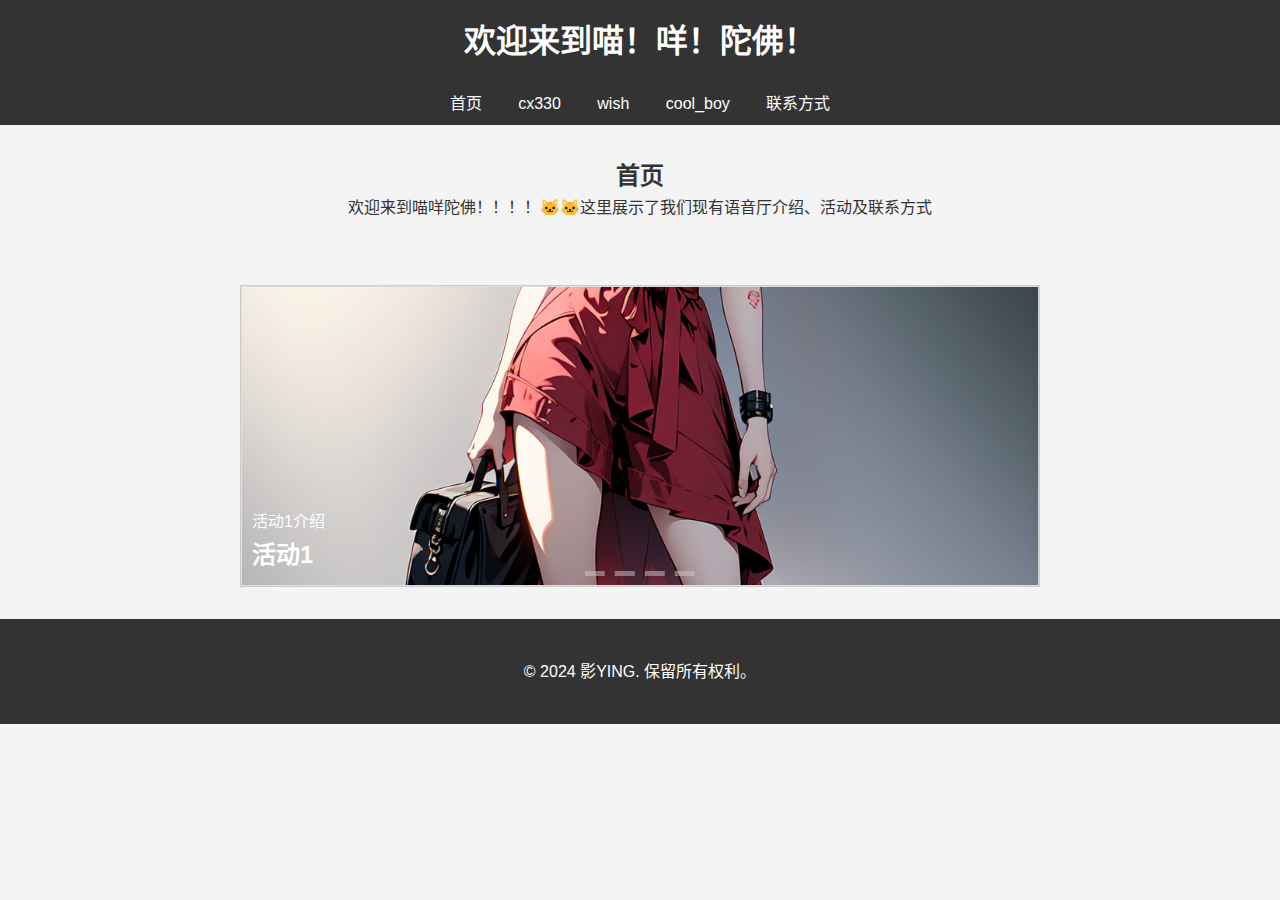
<file: index.html>
<!DOCTYPE html>
<html lang="zh-CN">
<head>
    <meta charset="UTF-8">
    <meta name="viewport" content="width=device-width, initial-scale=1.0">
    <title>喵咩陀佛</title>
    <link rel="stylesheet" href="styles.css">
</head>
<body>
    <header>
        <h1>欢迎来到喵！咩！陀佛！</h1>
    </header>
    <nav>
        <a href="index.html">首页</a>
        <a href="330.html">cx330</a>
        <a href="wish.html">wish</a>
        <a href="cool.html">cool_boy</a>
        <a href="contact.html">联系方式</a>
    </nav>

    <div class="content">
        <h2>首页</h2>
        <p>欢迎来到喵咩陀佛！！！！🐱🐱这里展示了我们现有语音厅介绍、活动及联系方式</p>
    </div>

    <div class="activity-slider">
        <div class="activity-container">
            <div class="activity" data-target="activity1.html">
                <img src="image/activity/1.png" alt="活动1">
                <h3>活动1</h3>
                <p>活动1介绍</p >
            </div>
            <div class="activity" data-target="activity2.html">
                <img src="image/activity/2.png" alt="活动2">
                <h3>活动2</h3>
                <p>活动2介绍</p >
            </div>
            <div class="activity" data-target="activity3.html">
                <img src="image/activity/3.png" alt="活动3">
                <h3>活动3</h3>
                <p>活动3介绍</p >
            </div>
            <div class="activity" data-target="activity4.html">
                <img src="image/activity/4.png" alt="活动4">
                <h3>活动4</h3>
                <p>活动4介绍</p >
            </div>
        </div>
        <div class="activity-bar">
            <div class="bar-item" data-index="0"></div>
            <div class="bar-item" data-index="1"></div>
            <div class="bar-item" data-index="2"></div>
            <div class="bar-item" data-index="3"></div>
        </div>
    </div>
    <script src="script.js"></script>

    <footer>
        <div class="container">
            <p>&copy; 2024 影YING. 保留所有权利。</p >
        </div>
    </footer>
</body>
</html>
</file>
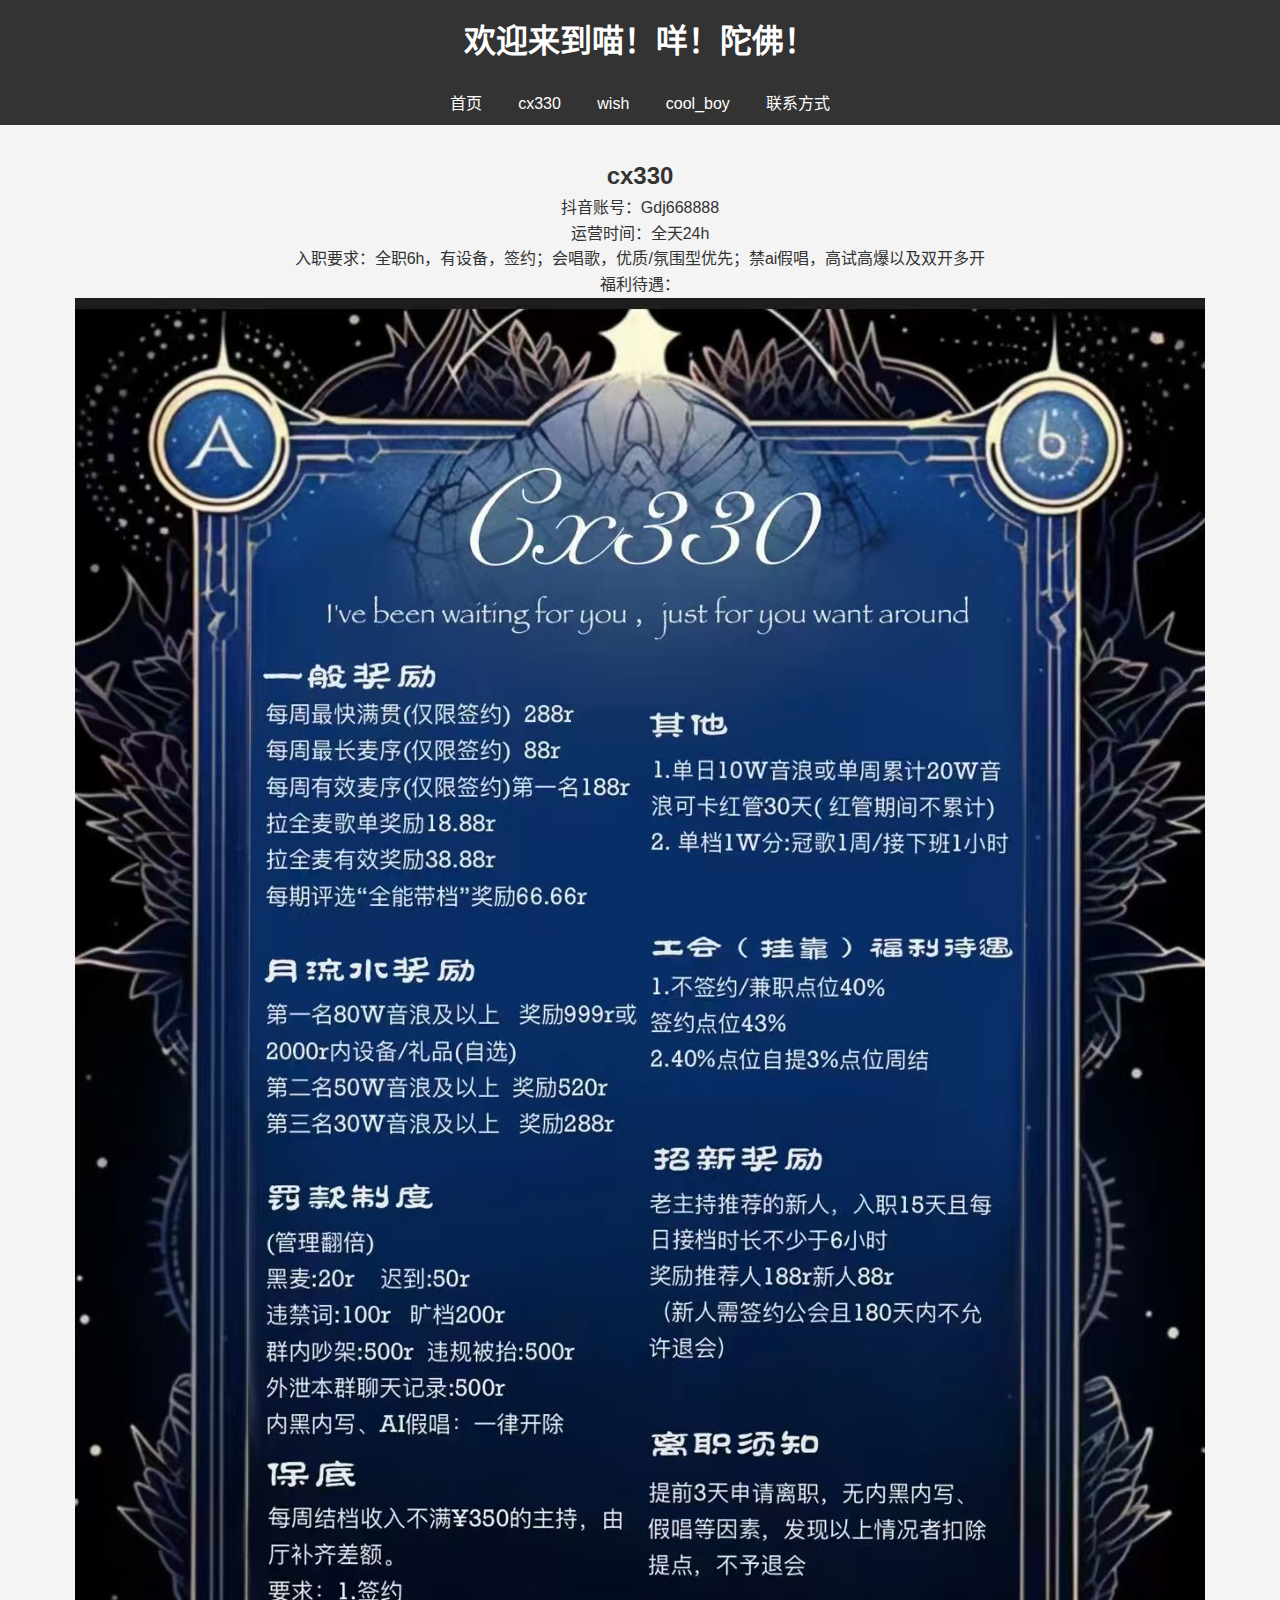
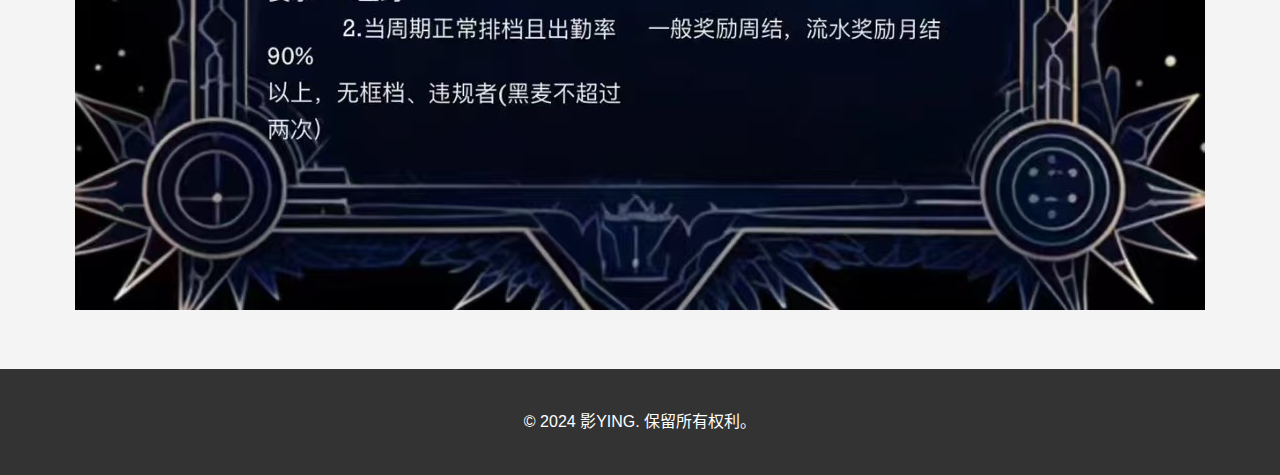
<file: 330.html>
<!DOCTYPE html>
<html lang="zh-CN">
<head>
    <meta charset="UTF-8">
    <meta name="viewport" content="width=device-width, initial-scale=1.0">
    <title>330</title>
    <link rel="stylesheet" href="styles.css">
</head>
<body>
    <header>
        <h1>欢迎来到喵！咩！陀佛！</h1>
    </header>
    <nav>
        <a href="index.html">首页</a>
        <a href="330.html">cx330</a>
        <a href="wish.html">wish</a>
        <a href="cool.html">cool_boy</a>
        <a href="contact.html">联系方式</a>
    </nav>

    <div class="content">
        <h2>cx330</h2>
        <p>抖音账号：Gdj668888</p >
        <p>运营时间：全天24h</p >
        <p>入职要求：全职6h，有设备，签约；会唱歌，优质/氛围型优先；禁ai假唱，高试高爆以及双开多开</p >
        <p>福利待遇：</p >
        <div class="image-container">
            <img src="fuli/330.jpg" alt="330~">
        </div>
    </div>

    <footer>
        <div class="container">
            <p>&copy; 2024 影YING. 保留所有权利。</p >
        </div>
    </footer>
</body>
</html>
</file>
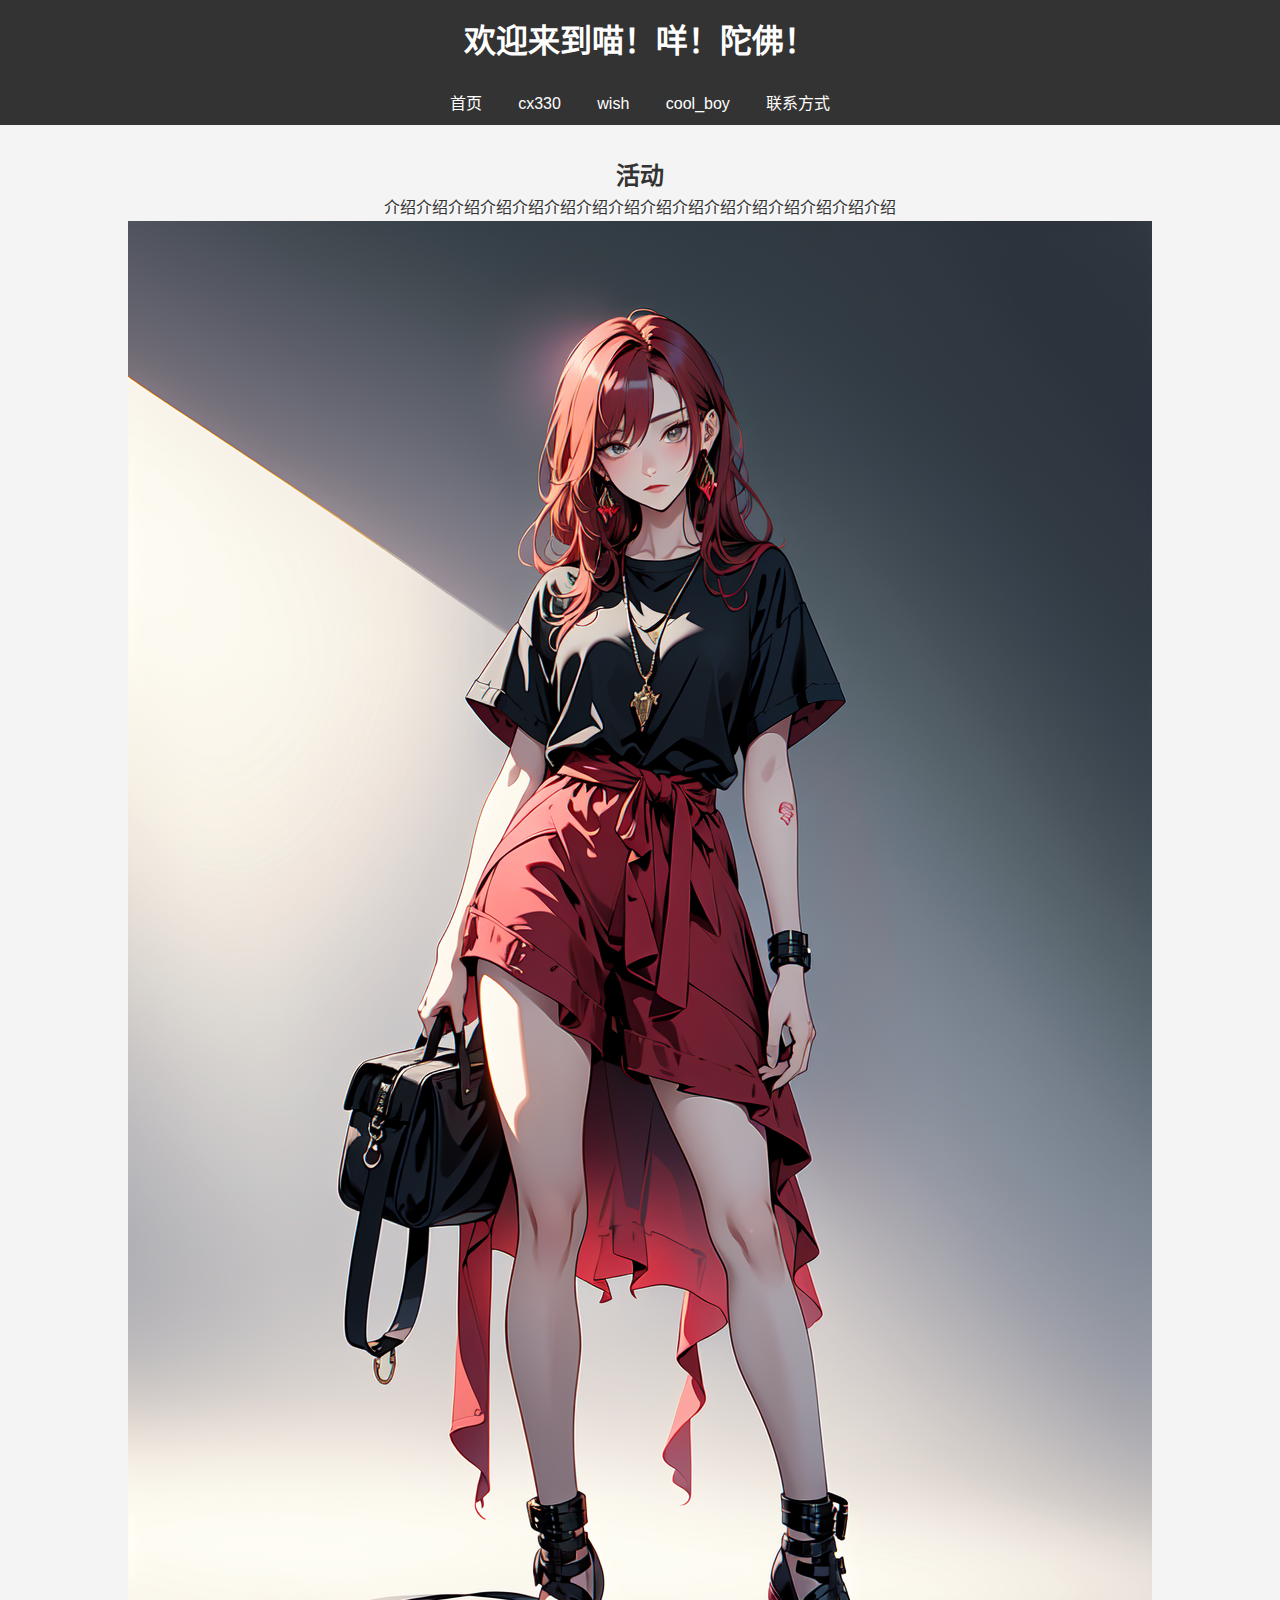
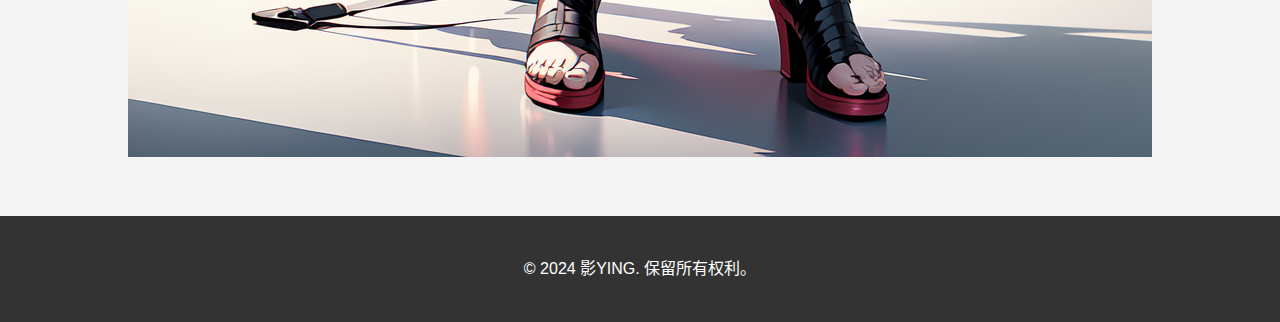
<file: activity1.html>
<!DOCTYPE html>
<html lang="zh-CN">
<head>
    <meta charset="UTF-8">
    <meta name="viewport" content="width=device-width, initial-scale=1.0">
    <title>活动</title>
    <link rel="stylesheet" href="styles.css">
</head>
<body>
    <header>
        <h1>欢迎来到喵！咩！陀佛！</h1>
    </header>
    <nav>
        <a href="index.html">首页</a>
        <a href="330.html">cx330</a>
        <a href="wish.html">wish</a>
        <a href="cool.html">cool_boy</a>
        <a href="contact.html">联系方式</a>
    </nav>

    <div class="content">
        <h2>活动</h2>
        <p>介绍介绍介绍介绍介绍介绍介绍介绍介绍介绍介绍介绍介绍介绍介绍介绍</p>
        <div class="image-container">
            <img src="image/activity/1.png" alt="活动1">
        </div>
    </div>

    <footer>
        <div class="container">
            <p>&copy; 2024 影YING. 保留所有权利。</p >
        </div>
    </footer>
</body>
</html>
</file>
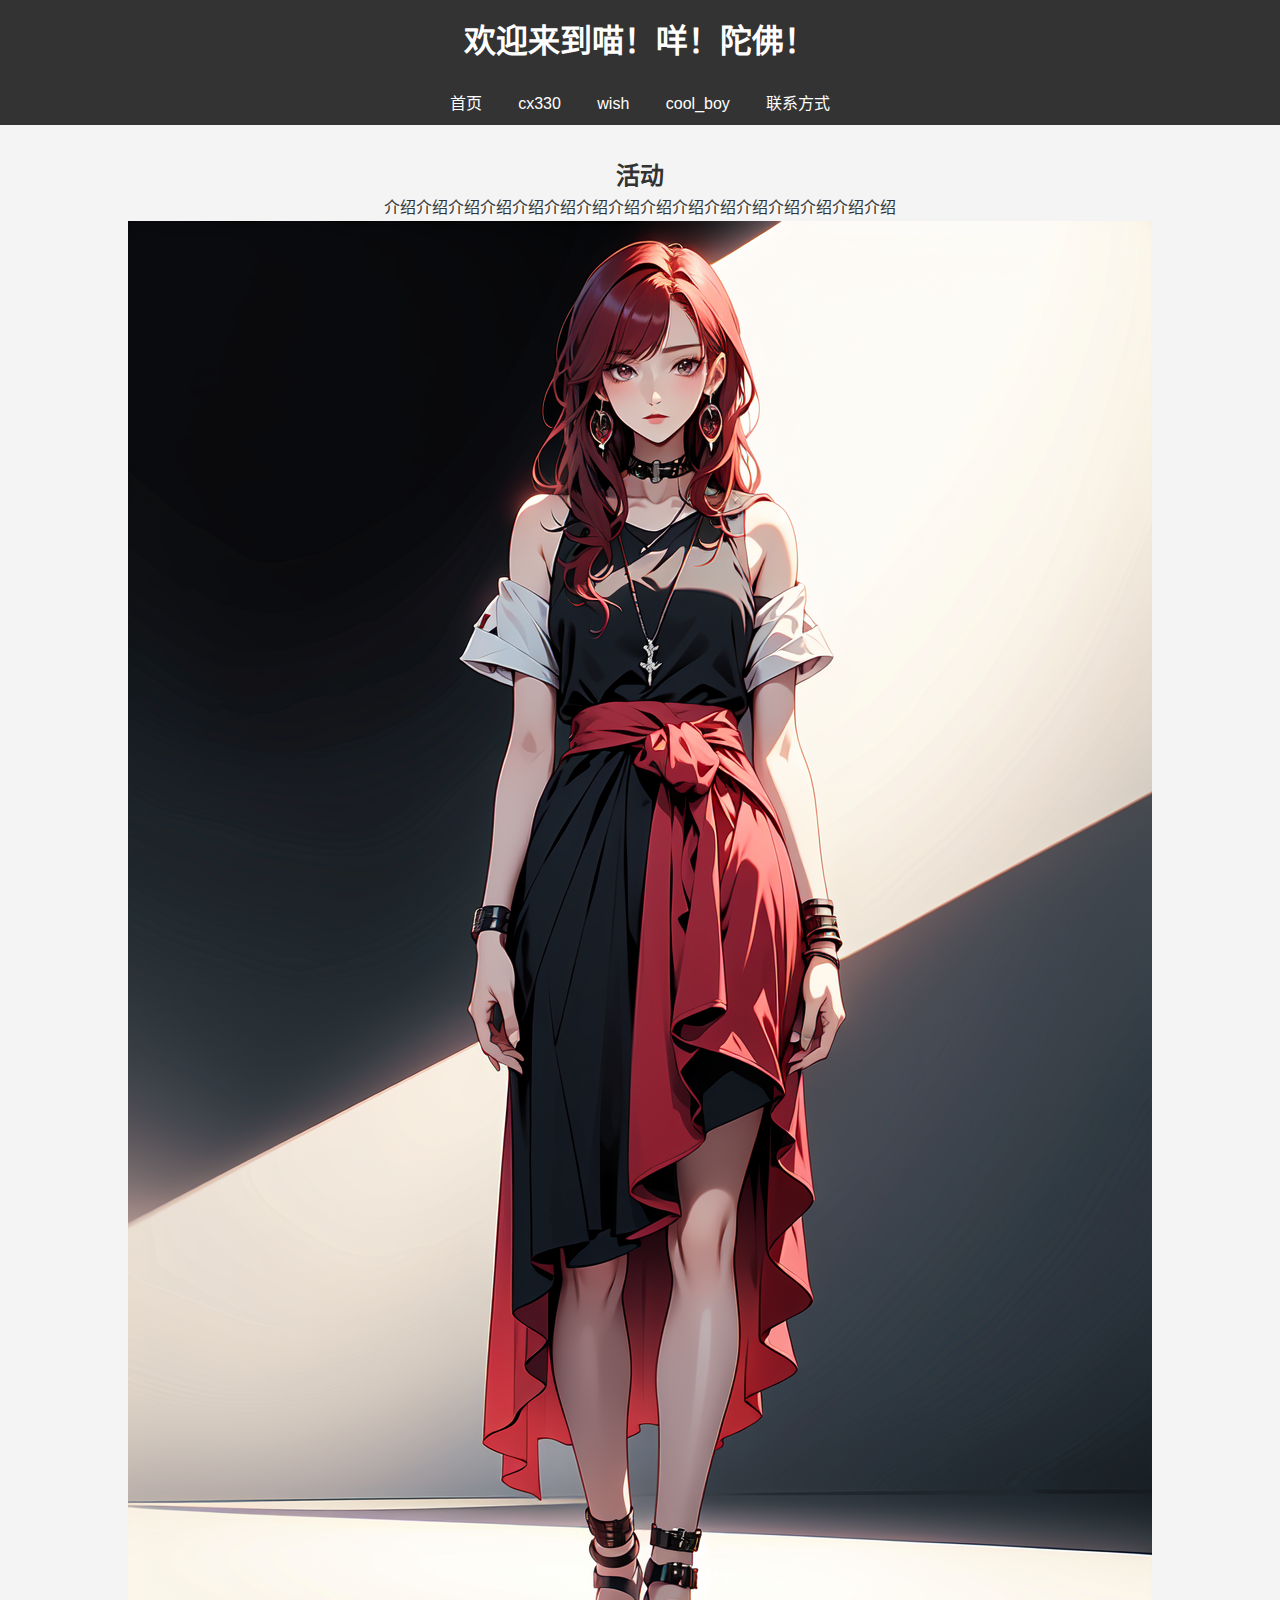
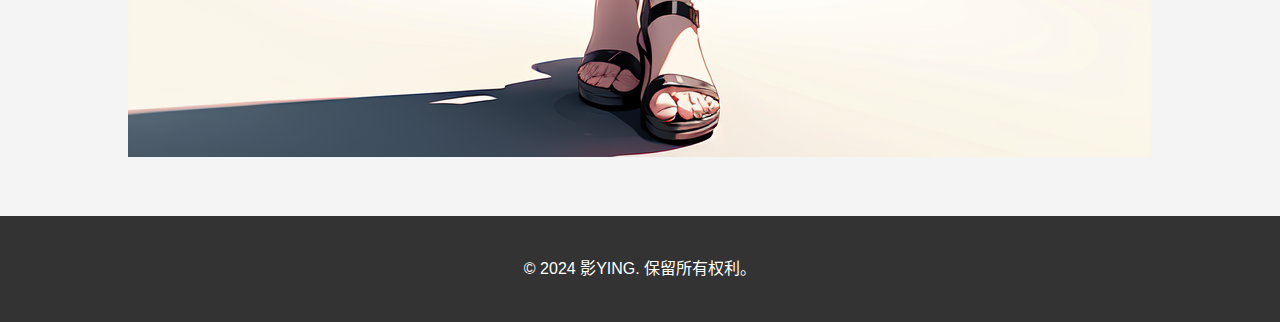
<file: activity2.html>
<!DOCTYPE html>
<html lang="zh-CN">
<head>
    <meta charset="UTF-8">
    <meta name="viewport" content="width=device-width, initial-scale=1.0">
    <title>活动</title>
    <link rel="stylesheet" href="styles.css">
</head>
<body>
    <header>
        <h1>欢迎来到喵！咩！陀佛！</h1>
    </header>
    <nav>
        <a href="index.html">首页</a>
        <a href="330.html">cx330</a>
        <a href="wish.html">wish</a>
        <a href="cool.html">cool_boy</a>
        <a href="contact.html">联系方式</a>
    </nav>

    <div class="content">
        <h2>活动</h2>
        <p>介绍介绍介绍介绍介绍介绍介绍介绍介绍介绍介绍介绍介绍介绍介绍介绍</p>
        <div class="image-container">
            <img src="image/activity/2.png" alt="活动2">
        </div>
    </div>

    <footer>
        <div class="container">
            <p>&copy; 2024 影YING. 保留所有权利。</p >
        </div>
    </footer>
</body>
</html>
</file>
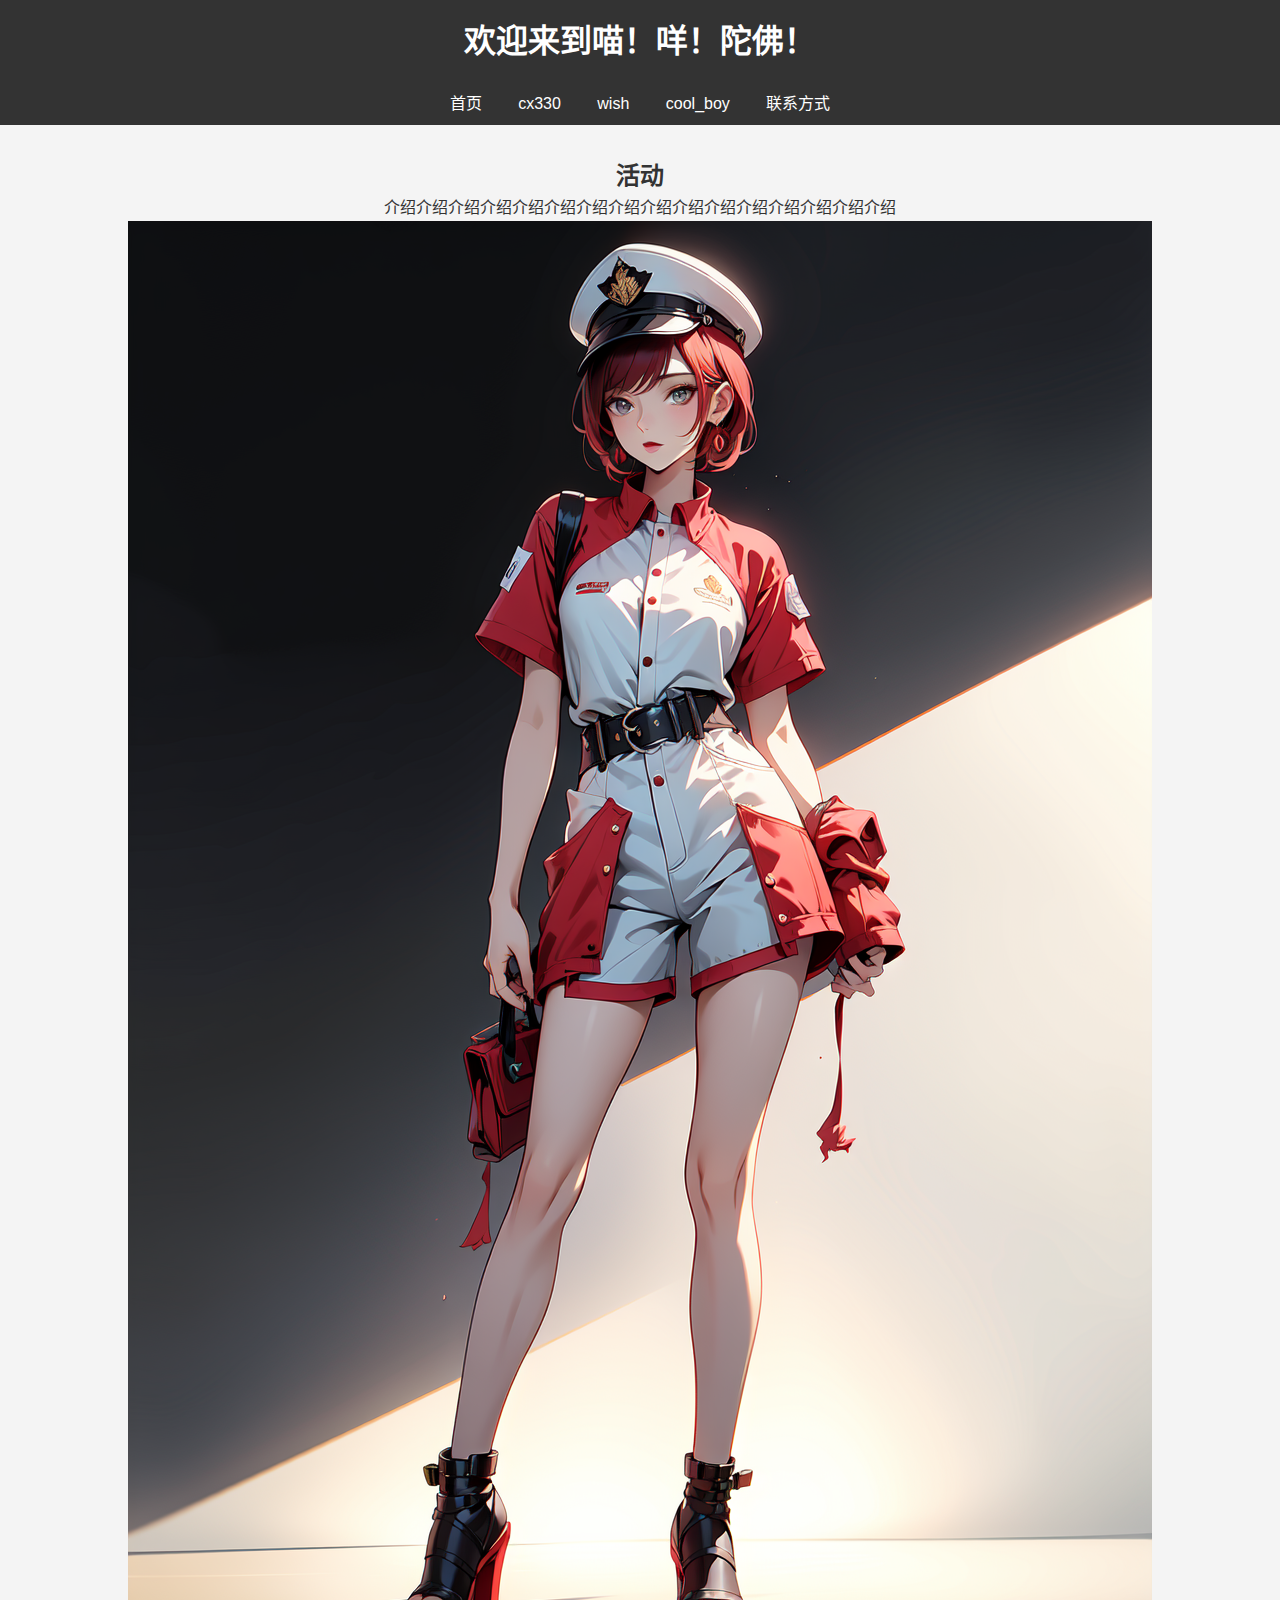
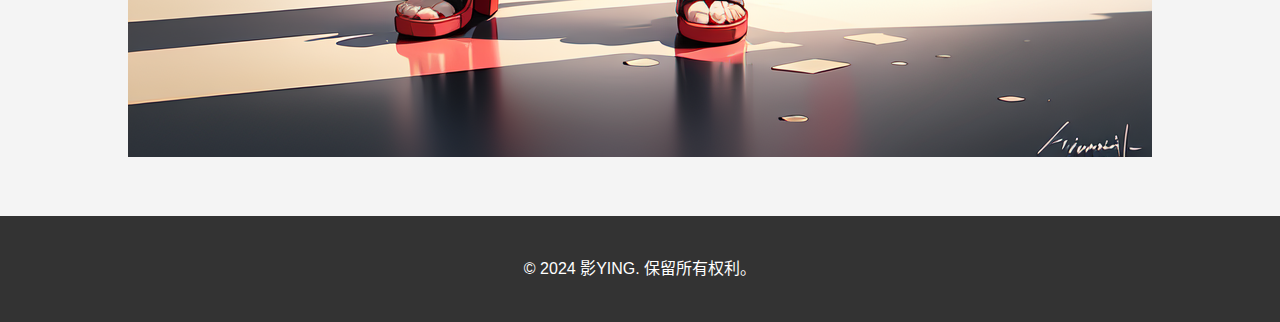
<file: activity3.html>
<!DOCTYPE html>
<html lang="zh-CN">
<head>
    <meta charset="UTF-8">
    <meta name="viewport" content="width=device-width, initial-scale=1.0">
    <title>活动</title>
    <link rel="stylesheet" href="styles.css">
</head>
<body>
    <header>
        <h1>欢迎来到喵！咩！陀佛！</h1>
    </header>
    <nav>
        <a href="index.html">首页</a>
        <a href="330.html">cx330</a>
        <a href="wish.html">wish</a>
        <a href="cool.html">cool_boy</a>
        <a href="contact.html">联系方式</a>
    </nav>

    <div class="content">
        <h2>活动</h2>
        <p>介绍介绍介绍介绍介绍介绍介绍介绍介绍介绍介绍介绍介绍介绍介绍介绍</p>
        <div class="image-container">
            <img src="image/activity/3.png" alt="活动3">
        </div>
    </div>

    <footer>
        <div class="container">
            <p>&copy; 2024 影YING. 保留所有权利。</p >
        </div>
    </footer>
</body>
</html>
</file>
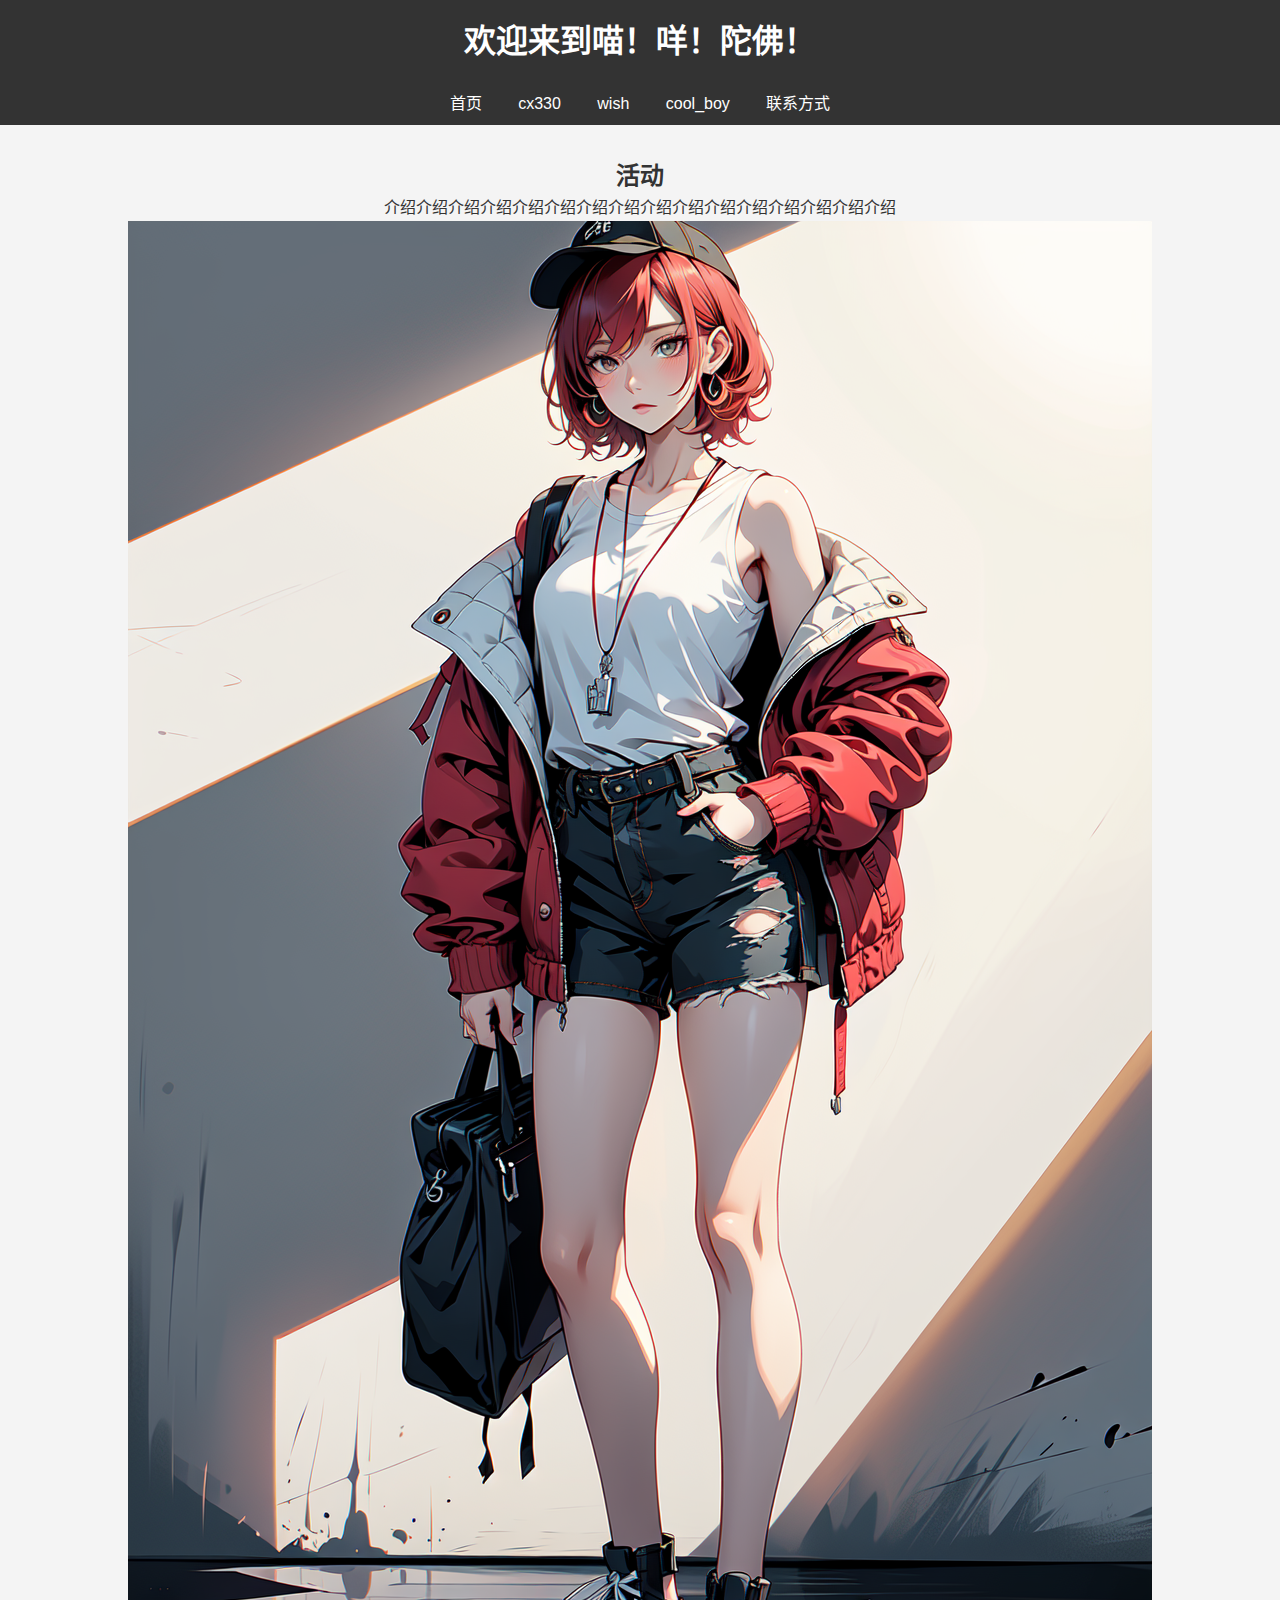
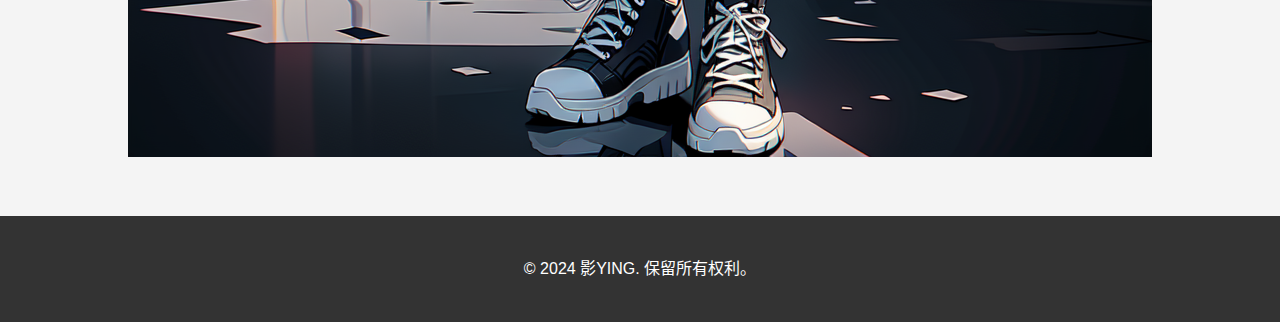
<file: activity4.html>
<!DOCTYPE html>
<html lang="zh-CN">
<head>
    <meta charset="UTF-8">
    <meta name="viewport" content="width=device-width, initial-scale=1.0">
    <title>活动</title>
    <link rel="stylesheet" href="styles.css">
</head>
<body>
    <header>
        <h1>欢迎来到喵！咩！陀佛！</h1>
    </header>
    <nav>
        <a href="index.html">首页</a>
        <a href="330.html">cx330</a>
        <a href="wish.html">wish</a>
        <a href="cool.html">cool_boy</a>
        <a href="contact.html">联系方式</a>
    </nav>

    <div class="content">
        <h2>活动</h2>
        <p>介绍介绍介绍介绍介绍介绍介绍介绍介绍介绍介绍介绍介绍介绍介绍介绍</p>
        <div class="image-container">
            <img src="image/activity/4.png" alt="活动4">
        </div>
    </div>

    <footer>
        <div class="container">
            <p>&copy; 2024 影YING. 保留所有权利。</p >
        </div>
    </footer>
</body>
</html>
</file>
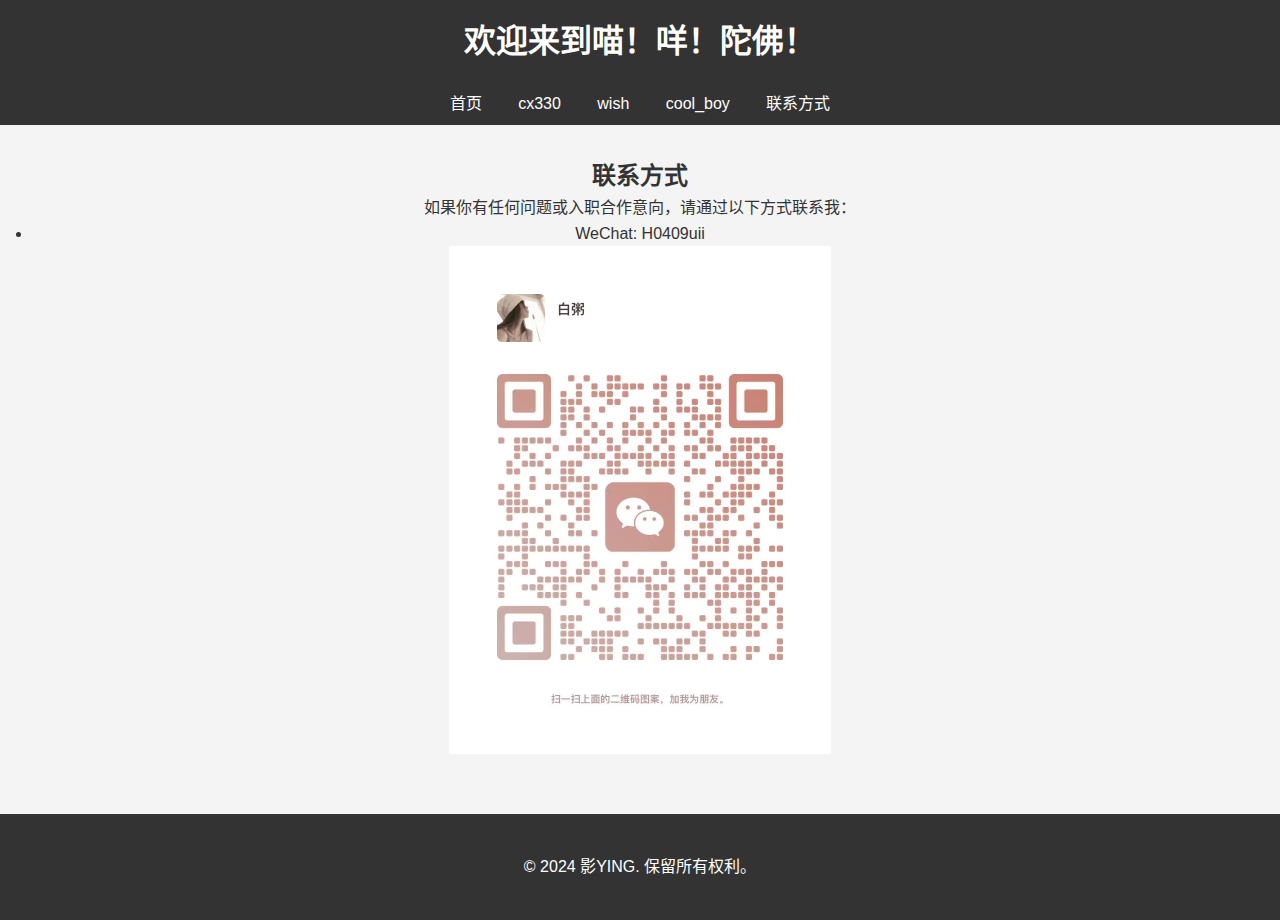
<file: contact.html>
<!DOCTYPE html>
<html lang="zh-CN">
<head>
    <meta charset="UTF-8">
    <meta name="viewport" content="width=device-width, initial-scale=1.0">
    <title>contact</title>
    <link rel="stylesheet" href="styles.css">
</head>
<body>
    <header>
        <h1>欢迎来到喵！咩！陀佛！</h1>
    </header>
    <nav>
        <a href="index.html">首页</a>
        <a href="330.html">cx330</a>
        <a href="wish.html">wish</a>
        <a href="cool.html">cool_boy</a>
        <a href="contact.html">联系方式</a>
    </nav>

    <div class="content">
        <h2>联系方式</h2>
        <p>如果你有任何问题或入职合作意向，请通过以下方式联系我：</p >
        <ul>
            <li>WeChat: H0409uii
                <div class="project">
                    <img src="image/fuli/Wechat.jpg" alt="Wechat~" width="382px" height="508px">
                </div>
            </li>
        </ul>
    </div>

    <footer>
        <div class="container">
            <p>&copy; 2024 影YING. 保留所有权利。</p >
        </div>
    </footer>
</body>
</html>
</file>
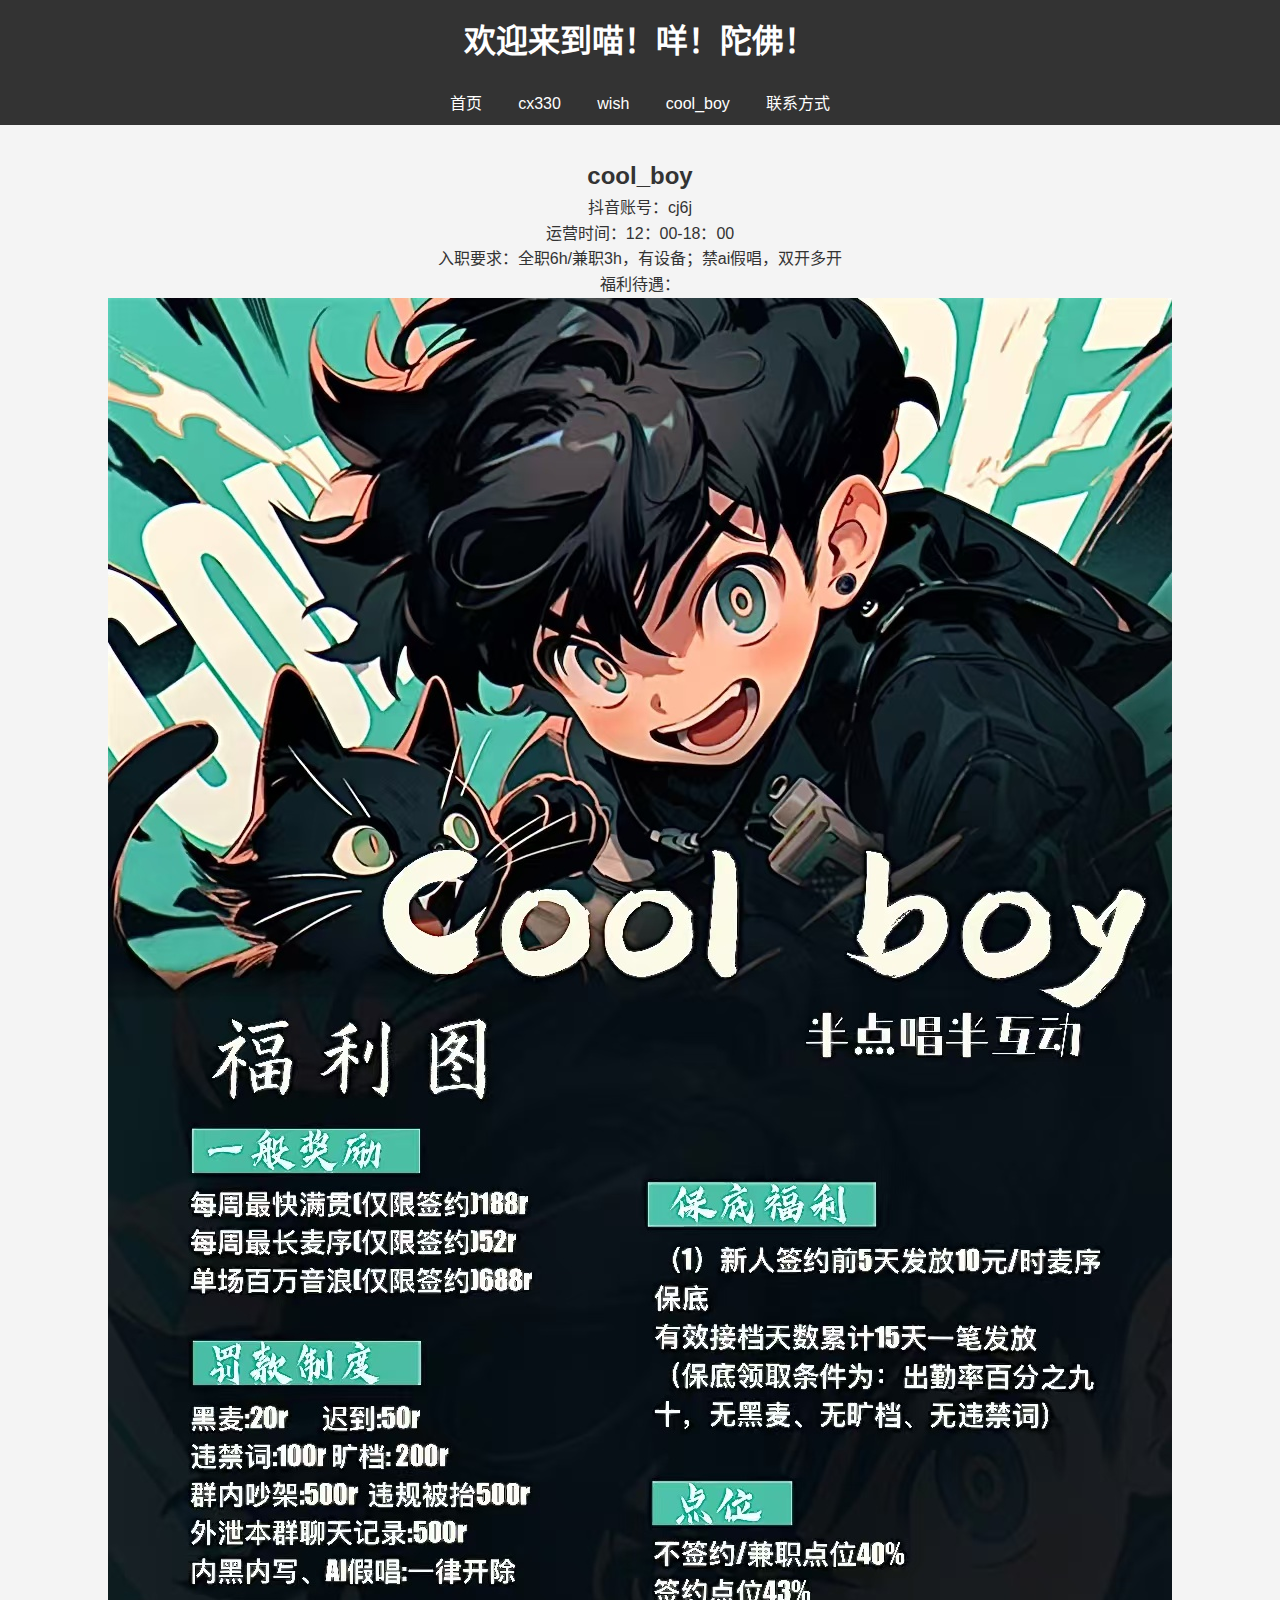
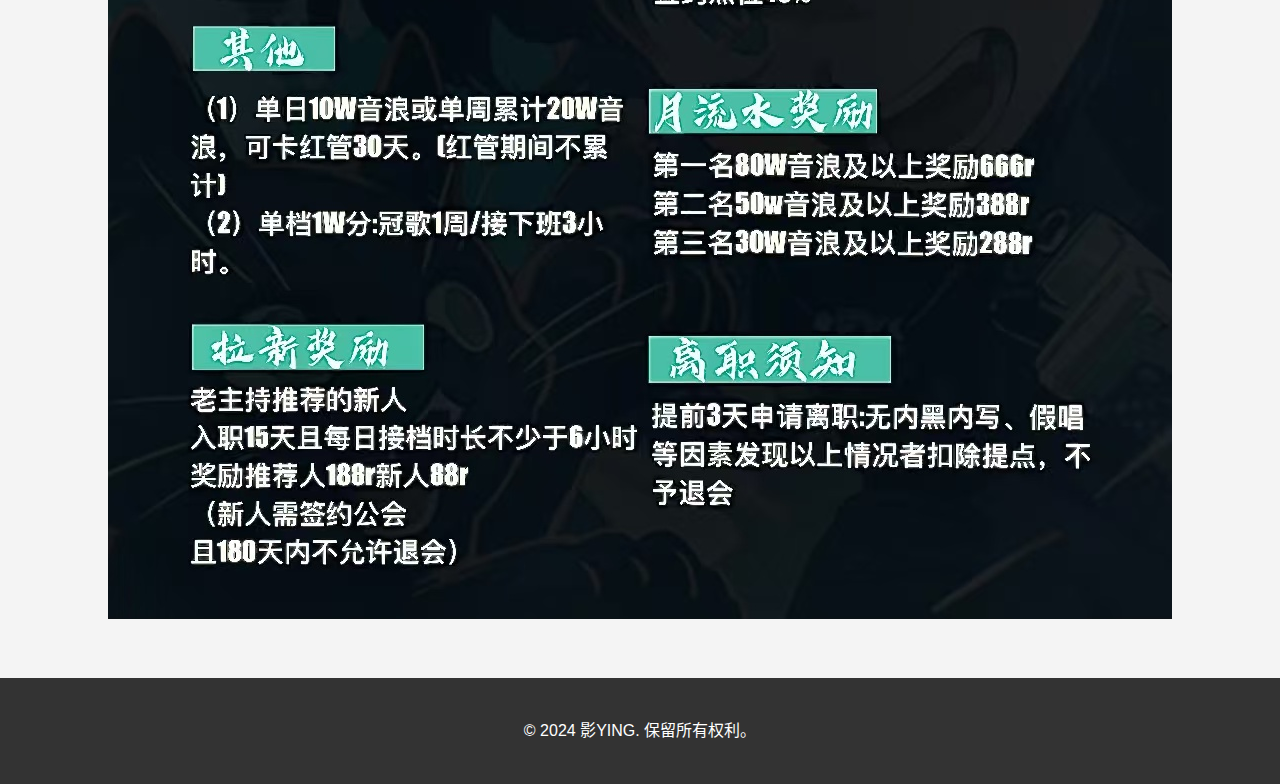
<file: cool.html>
<!DOCTYPE html>
<html lang="zh-CN">
<head>
    <meta charset="UTF-8">
    <meta name="viewport" content="width=device-width, initial-scale=1.0">
    <title>cool_boy</title>
    <link rel="stylesheet" href="styles.css">
</head>
<body>
    <header>
        <h1>欢迎来到喵！咩！陀佛！</h1>
    </header>
    <nav>
        <a href="index.html">首页</a>
        <a href="330.html">cx330</a>
        <a href="wish.html">wish</a>
        <a href="cool.html">cool_boy</a>
        <a href="contact.html">联系方式</a>
    </nav>

    <div class="content">
        <h2>cool_boy</h2>
        <p>抖音账号：cj6j</p >
        <p>运营时间：12：00-18：00</p >
        <p>入职要求：全职6h/兼职3h，有设备；禁ai假唱，双开多开</p >
        <p>福利待遇：</p >
        <div class="image-container">
            <img src="image/fuli/cool.jpg" alt="330~">
        </div>
    </div>

    <footer>
        <div class="container">
            <p>&copy; 2024 影YING. 保留所有权利。</p >
        </div>
    </footer>
</body>
</html>
</file>
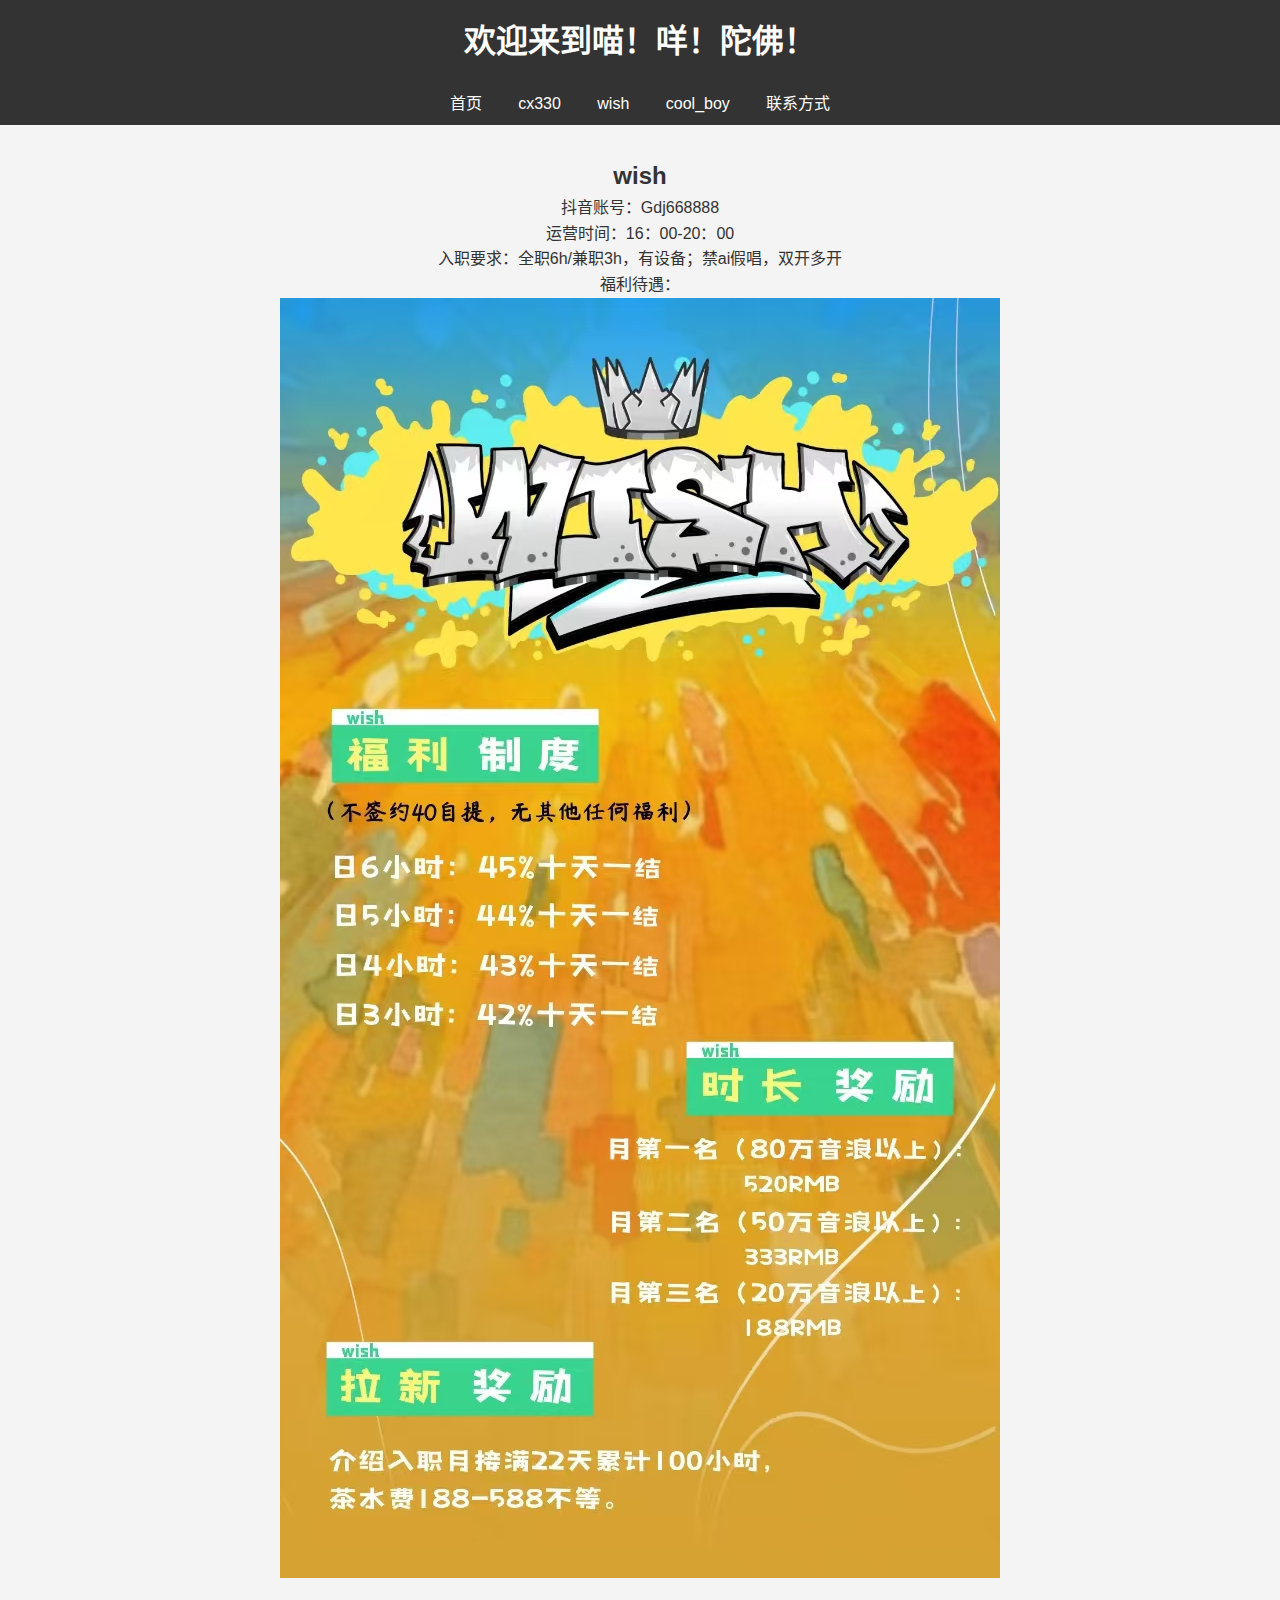
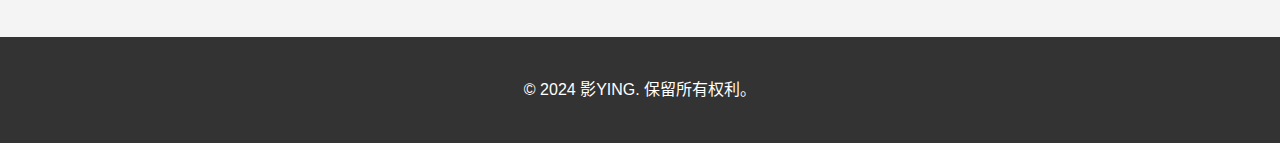
<file: wish.html>
<!DOCTYPE html>
<html lang="zh-CN">
<head>
    <meta charset="UTF-8">
    <meta name="viewport" content="width=device-width, initial-scale=1.0">
    <title>wish</title>
    <link rel="stylesheet" href="styles.css">
</head>
<body>
    <header>
        <h1>欢迎来到喵！咩！陀佛！</h1>
    </header>
    <nav>
        <a href="index.html">首页</a>
        <a href="330.html">cx330</a>
        <a href="wish.html">wish</a>
        <a href="cool.html">cool_boy</a>
        <a href="contact.html">联系方式</a>
    </nav>

    <div class="content">
        <h2>wish</h2>
        <p>抖音账号：Gdj668888</p >
        <p>运营时间：16：00-20：00</p >
        <p>入职要求：全职6h/兼职3h，有设备；禁ai假唱，双开多开</p >
        <p>福利待遇：</p >
        <div class="image-container">
            <img src="image/fuli/wish.jpg" alt="wish~">
        </div>
    </div>

    <footer>
        <div class="container">
            <p>&copy; 2024 影YING. 保留所有权利。</p >
        </div>
    </footer>
</body>
</html>
</file>
<file: styles.css>
/* 重置默认样式 */
* {
    margin: 0;
    padding: 0;
    box-sizing: border-box;
}

body {
    font-family: Arial, sans-serif;
    line-height: 1.6;
    color: #333;
    background-color: #f4f4f4;
}

.container {
    max-width: 1200px;
    margin: 0 auto;
    padding: 20px;
}

header {
    background-color: #333;
    color: #fff;
    padding: 1rem;
    text-align: center;
}

nav {
    background-color: #333;
    color: #fff;
    text-align: center;
    padding: 0.5rem;
}

nav a {
    color: #fff;
    text-decoration: none;
    margin: 0 1rem;
}

nav a:hover {
    text-decoration: underline;
}

.content {
    text-align: center;
    padding: 2rem;
}

.activity-slider {
    position: relative;
    width: 100%;
    max-width: 800px;
    margin: 2rem auto;
    overflow: hidden;
    border: 1px solid #ccc; /* 可选：添加边框 */
}

.activity-container {
    display: flex;
    transition: transform 0.5s ease-in-out;
}

.activity {
    flex: 0 0 100%;
    max-width: 100%;
    text-align: center;
    padding: 1rem;
    cursor: pointer;
    position: relative;
    height: 300px; /* 固定容器高度 */
    background-color: #fff;
    border: 1px solid #ddd;
    box-shadow: 0 0 10px rgba(0, 0, 0, 0.1);
    overflow: hidden;
    display: flex;
    flex-direction: column;
    justify-content: center;
    align-items: center;
}

.activity img {
    position: absolute;
    top: 0;
    left: 0;
    width: 100%;
    height: 100%;
    object-fit: cover; /* 使图片铺满整个容器 */
    z-index: 0; /* 确保图片在背景层 */
}

.activity h3 {
    position: absolute;
    bottom: 10px;
    left: 10px;
    color: #fff;
    font-size: 1.5rem;
    z-index: 1;
}

.activity p {
    position: absolute;
    bottom: 50px;
    left: 10px;
    color: #fff;
    z-index: 1;
}

.activity-bar {
    position: absolute;
    bottom: 10px;
    left: 50%;
    transform: translateX(-50%);
    display: flex;
    justify-content: center;
    width: 80%;
    z-index: 1;
}

.bar-item {
    width: 20px;
    height: 5px;
    background-color: #ccc;
    margin: 0 5px;
    cursor: pointer;
    opacity: 0.5;
    transition: opacity 0.3s ease-in-out;
}

.bar-item:hover,
.bar-item.active {
    opacity: 1;
}


footer {
    background-color: #333;
    color: #fff;
    text-align: center;
    padding: 20px 0;
    margin-top: 20px;
}

footer p {
    margin: 0;
}

/* 图片居中 */
.image-container {
    text-align: center;
}

.image-container img {
    max-width: 100%;
    height: auto;
}
</file>
